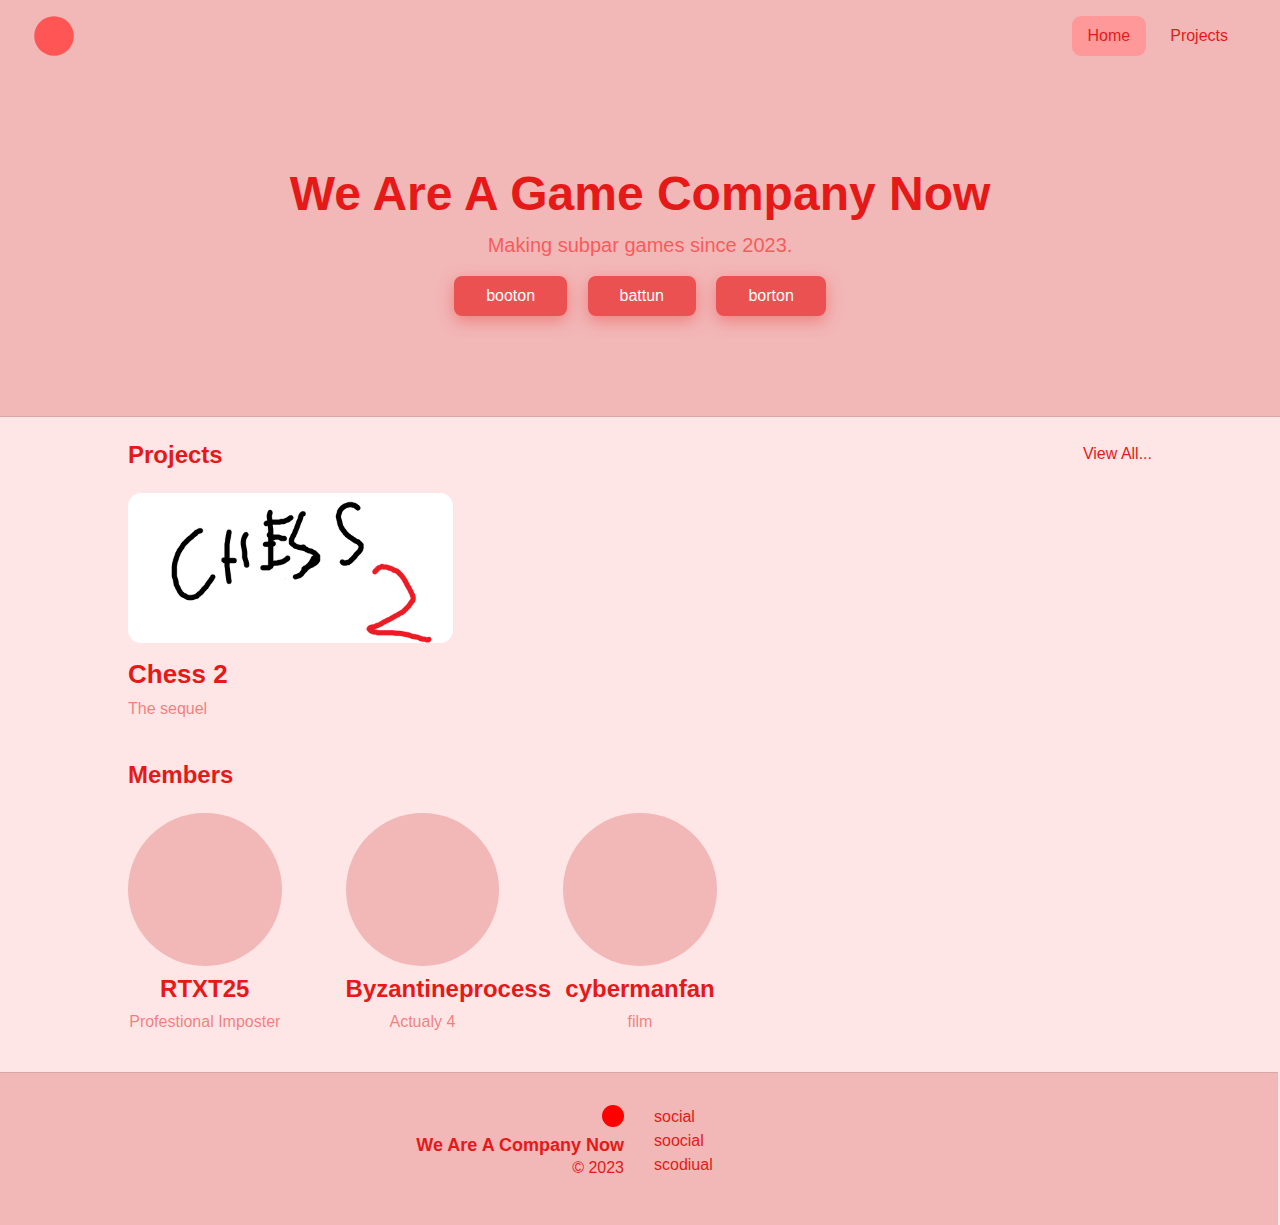
<file: index.html>
<!DOCTYPE html>
<html lang="en">
<head>
<meta charset="UTF-8">
<meta name="viewport" content="width=device-width, initial-scale=1.0">
<meta name="description" content="Real?.">
<link rel="stylesheet" href="assets/main.css">
<title>WAAGCN</title>
</head>
<body style="background-color: hsl(0, 100%, 95%);"> <!-- Light background color -->
<header>
<nav>
<a class="brand" href="/">
    <svg xmlns="http://www.w3.org/2000/svg" width="44px" height="44px" viewBox="0 0 20 20" fill="currentColor">
        <circle cx="10" cy="10" r="9" />
    </svg>
    
</a>
<div class="items">
<a class="active" href="/" style="color: hsl(0, 80%, 50%);">Home</a> <!-- Red active link -->
<a href="projects.html" style="color: hsl(0, 80%, 50%);">Projects</a> <!-- Red link -->
</div>
</nav>
<section>
<h1 style="color: hsl(0, 80%, 50%);">We Are A Game Company Now</h1> <!-- Red heading color -->
<p>Making subpar games since 2023.</p>
<a class="button" href="//./" target="_blank" rel="noopener noreferrer" style="background-color: hsl(0, 80%, 62%); box-shadow: 0 5px 15px 0 hsl(0, 80%, 62%, 54%);">booton</a> <!-- Red button -->
<a class="button" href="///" target="_blank" rel="noopener noreferrer" style="background-color: hsl(0, 80%, 62%); box-shadow: 0 5px 15px 0 hsl(0, 80%, 62%, 54%);">battun</a>
<a class="button" href="///" target="_blank" rel="noopener noreferrer" style="background-color: hsl(0, 80%, 62%); box-shadow: 0 5px 15px 0 hsl(0, 80%, 62%, 54%);">borton</a> 
</section>
</header>
<section>
    <a class="more" href="projects.html" style="color: hsl(0, 80%, 50%);">View All...</a> <!-- Red link color -->
    <h2 style="color: hsl(0, 80%, 50%);">Projects</h2> <!-- Red heading color -->
    <div class="cards">
    <a class="card" target="_blank" rel="noopener noreferrer" href="https://">
    <div class="banner" style="background-image: url(assets/png/chess2.png)"></div>
    <h3 style="color: hsl(0, 80%, 50%);">Chess 2</h3> <!-- Red project name color -->
    <p style="color: hsl(0, 80%, 50%);">The sequel</p> <!-- Red lower text color -->
    </a>
    </div>
    </section>
    
<section>
    <h2 style="color: hsl(0, 80%, 50%);">Members</h2> <!-- Red heading color -->
    <div class="persons">
    <a class="person" href="//twitter.com/rtxt25" target="_blank" rel="noopener noreferrer">
    <div class="icon" style="background-image: url()"></div>
    <h3 style="color: hsl(0, 80%, 50%);">RTXT25</h3> <!-- Red name color -->
    <p style="color: hsl(0, 80%, 50%);">Profestional Imposter</p> <!-- Red handle color -->
    </a>
    <a class="person" href="//twitter.com/byzantineproces" target="_blank" rel="noopener noreferrer">
    <div class="icon" style="background-image: url()"></div>
    <h3 style="color: hsl(0, 80%, 50%);">Byzantineprocess</h3> <!-- Red name color -->
    <p style="color: hsl(0, 80%, 50%);">Actualy 4</p> <!-- Red handle color -->
    </a>
    <a class="person" href="//twitter.com/cybermanfan" target="_blank" rel="noopener noreferrer">
    <div class="icon" style="background-image: url())"></div>
    <h3 style="color: hsl(0, 80%, 50%);">cybermanfan</h3> <!-- Red name color -->
    <p style="color: hsl(0, 80%, 50%);">film</p> <!-- Red handle color -->
    </a>
    </div>
    </section>
    <footer>
        <div>
        <a class="logo left" href="//" rel="noopener noreferrer" target="_blank">
            <svg xmlns="http://www.w3.org/2000/svg" width="22px" height="22px" viewBox="0 0 20 20" fill="currentColor">
                <circle cx="10" cy="10" r="10" />
            </svg>
        <br>
        <div class="title" style="color: hsl(0, 80%, 50%);">We Are A Company Now</div> 
        <div class="subtitle" style="color: hsl(0, 80%, 50%);">© 2023</div> 
        </a>
        <div class="right">
        <ul class="unstyled">
        <li><a class="unstyled gray" href="//twitter.com/" rel="noopener noreferrer" target="_blank" style="color: hsl(0, 80%, 50%);">social</a></li> 
        <li><a class="unstyled gray" href="//discord.gg/" rel="noopener noreferrer" target="_blank" style="color: hsl(0, 80%, 50%);">soocial</a></li> 
        <li><a class="unstyled gray" href="//github.com/" rel="noopener noreferrer" target="_blank" style="color: hsl(0, 80%, 50%);">scodiual</a></li> 
        </ul>
        </div>
        </div>
        </footer> 
</body>
</html>
</file>
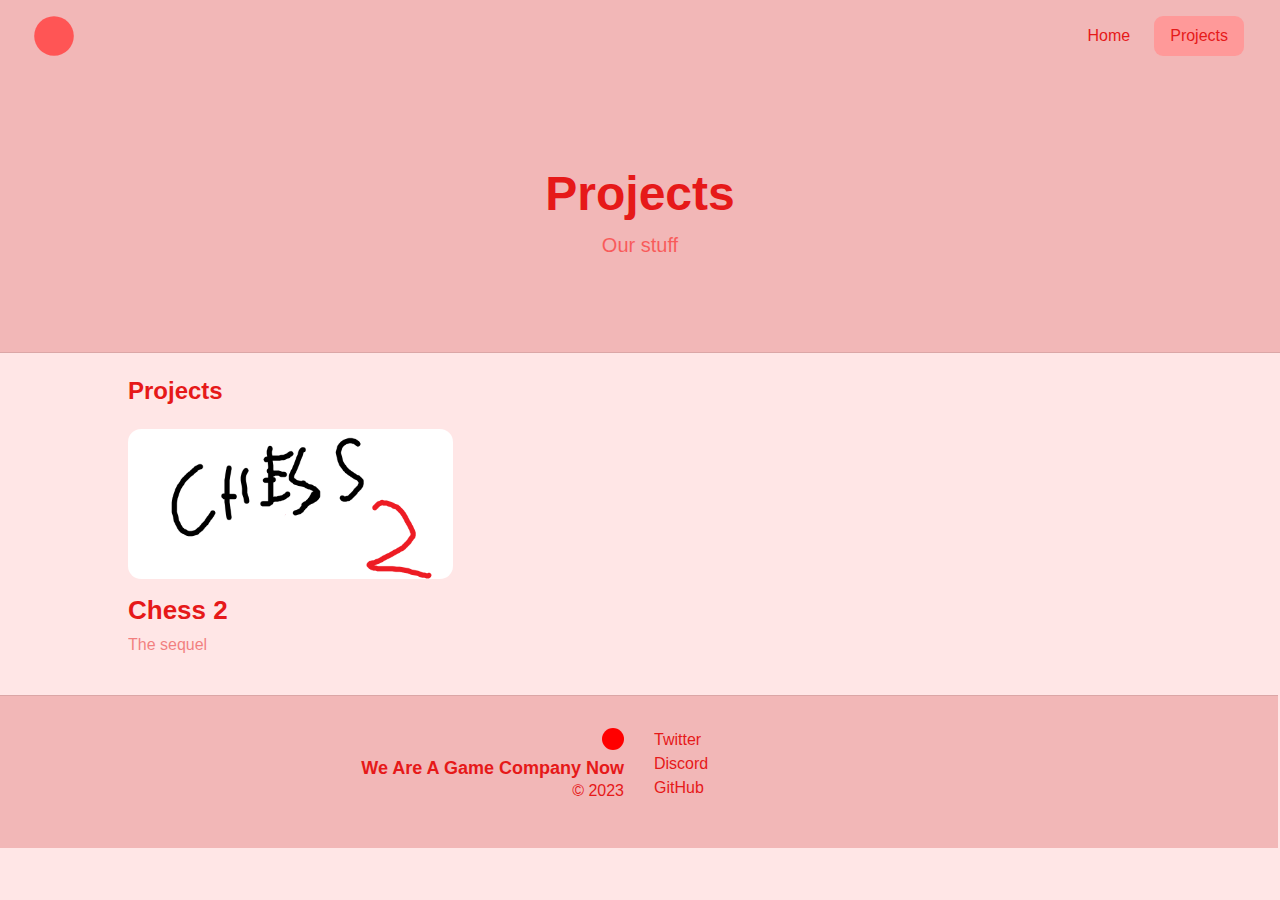
<file: projects.html>
<!DOCTYPE html>
<html lang="en">
<head>
<meta charset="UTF-8">
<meta name="viewport" content="width=device-width, initial-scale=1.0">
<meta name="description" content="fake?">
<link rel="stylesheet" href="assets/main.css">
<title>Zenith</title>
</head>
<body style="background-color: hsl(0, 100%, 95%);">
<header>
<nav>
<a class="brand" href="/">
    <svg xmlns="http://www.w3.org/2000/svg" width="44px" height="44px" viewBox="0 0 20 20" fill="currentColor">
        <circle cx="10" cy="10" r="9" />
    </svg>
</a>
<div class="items">
<a href="/" style="color: hsl(0, 80%, 50%);">Home</a>
<a class="active" href="projects.html" style="color: hsl(0, 80%, 50%);">Projects</a>
</div>
</nav>
<section>
<h1 style="color: hsl(0, 80%, 50%);">Projects</h1>
<p>Our stuff</p>
</section>
</header>
<section>
<h2 style="color: hsl(0, 80%, 50%);">Projects</h2>
<div class="cards">
<a class="card" target="_blank" rel="noopener noreferrer" href="https://">
<div class="banner" style="background-image: url(assets/png/chess2.png)"></div>
<h3 style="color: hsl(0, 80%, 50%);">Chess 2</h3>
<p style="color: hsl(0, 80%, 50%);">The sequel</p>
</a>
</div>
</section>
<footer>
<div>
<a class="logo left" href="//" rel="noopener noreferrer" target="_blank">
    <svg xmlns="http://www.w3.org/2000/svg" width="22px" height="22px" viewBox="0 0 20 20" fill="currentColor">
        <circle cx="10" cy="10" r="10" />
    </svg>
    
<br>
<div class="title" style="color: hsl(0, 80%, 50%);">We Are A Game Company Now</div>
<div class="subtitle" style="color: hsl(0, 80%, 50%);">© 2023</div>
</a>
<div class="right">
<ul class="unstyled">
<li><a class="unstyled gray" href="//twitter.com/" rel="noopener noreferrer" target="_blank" style="color: hsl(0, 80%, 50%);">Twitter</a></li>
<li><a class="unstyled gray" href="//discord.gg/" rel="noopener noreferrer" target="_blank" style="color: hsl(0, 80%, 50%);">Discord</a></li>
<li><a class="unstyled gray" href="//github.com/" rel="noopener noreferrer" target="_blank" style="color: hsl(0, 80%, 50%);">GitHub</a></li>
</ul>
</div>
</div>
</footer>
</body>
</html>
</file>
<file: assets/main.css>
:root {
    --text: #ff0000; /* Red */
    --caption: rgba(255, 0, 0, 0.6); /* Red with reduced opacity */
    --caption-alt: #abbbdb;
    --section: #f2b7b7; /* Light reddish */
    --section-border: rgba(20, 20, 20, 0.1);
    --nav-link: #6b7280;
    --nav-hover: #ffcccc; /* Light red for hover */
    --nav-active: #ff9999; /* Slightly darker red for active */
    --app-color: #ff5555; /* Medium red for app color */
    --app-color-alt: #ff7777; /* Slightly lighter red for app color */
    --button-text: #fff;
    --background: #ffe6e6; /* Light pink background */
}

html {
	position: relative;
}

body {
	margin: 0;
	padding: 0 0 175px;
	font-family: -apple-system, BlinkMacSystemFont, 'Segoe UI', 'Roboto',
		'Oxygen', 'Ubuntu', 'Cantarell', 'Fira Sans', 'Droid Sans',
		'Helvetica Neue', sans-serif;
	line-height: 1.5;
	color: var(--text);
	background: var(--background);
}

.center {
	text-align: center;
}

/*

Navbar

*/

nav {
	height: 2.5rem;
	display: flex;
	justify-content: space-between;
	align-items: center;
	padding: 16px 32px;
}

nav .brand {
	width: 44px;
	height: 44px;
	border-radius: 22px;
}

nav .items {
	display: flex;
	font-weight: 500;
}

nav .items a {
	display: block;
	color: var(--nav-link);
	margin: 4px;
	padding: 8px 16px;
	transition: color 0.15s cubic-bezier(0.4, 0, 0.2, 1);
	border-radius: 9px;
}

nav .items a:hover {
	background-color: var(--nav-hover);
	opacity: 1;
}

nav .items a.active {
	background-color: var(--nav-active);
}

nav .items a:hover {
	color: var(--caption-alt);
}

/*

Colors

*/
a, section header h6 {
	color: var(--app-color);
	text-decoration: none;
}
a:hover {
	opacity: 0.75;
}
a {
	transition: opacity 0.15s ease-in-out;
}

/*

Header

*/
header {
	background-color: var(--section);
	border-bottom: solid 1px var(--section-border);
	text-align: center;
}
header > section {
	margin-top: 86px;
	padding-bottom: 92px;
}
section {
	max-width: 1024px;
	margin: auto;
	padding: 0 16px;
}
header > section img {
	width: 92px;
	margin: auto;
	border-radius: 27px;
}
header > section h1 {
	font-size: 3rem;
	margin: 0;
	color: var(--caption-alt);
	font-weight: 800;
}
header > section p {
	margin: 0;
	opacity: 0.5;
	font-size: 1.25rem;
}
a.button {
	background-color: var(--app-color);
	box-shadow: 0 5px 15px 0 var(--app-color);
	display: inline-block;
	padding: 0.5rem 2rem;
	border-radius: 0.5rem;
	color: var(--button-text);
	font-size: 1rem;
	font-weight: 500;
	margin: 16px 8px 8px;
}
a.more {
	float: right;
	color: var(--caption);
	margin: 5px 0;
}

/*

Section

*/

section .header {
	max-width: 600px;
	text-align: center;
	margin: auto;
	padding: 32px 0;
}

section .header h6 {
	font-size: 14px;
	margin-bottom: 0;
}

section .header h2 {
	margin: 0;
	font-size: 28px;
}

section .header p {
	margin-top: 8px;
	font-size: 18px;
	color: rgba(0, 0, 0, 0.6);
}

/*

Projects

*/
.cards {
	display: grid;
	grid-template-columns: repeat(auto-fill, minmax(300px, 1fr));
	grid-gap: 25px;
}
@media only screen and (max-width: 601px) {
	.cards {
		grid-template-columns: 100%;
	}
}
a.card {
	display: block;
	margin: 0;
	color: var(--text);
}
a.card > .banner {
	border-radius: 13px;
	width: 100%;
	height: 150px;
	display: inline-block;
	background-position: center;
	background-size: cover;
	background-repeat: no-repeat;
}
a.card > h3 {
	font-size: 26px;
	margin-top: 5px;
	margin-bottom: -13px;
}
a.card > p {
	opacity: 0.5;
}

/*

Persons

*/
.persons {
	display: grid;
	grid-template-columns: repeat(auto-fill, minmax(125px, 1fr));
	grid-gap: 4rem;
}
a.person {
	display: block;
}

a.person > .icon {
	padding-top: 100%;
	background-position: center;
	background-size: cover;
	background-repeat: no-repeat;
	background-color: var(--section);
	border-radius: 50%;
}

a.person > h3, a.person > p {
	text-align: center;
	color: var(--text);
}

a.person > h3 {
	font-size: 24px;
	margin: 0;
	margin-top: 5px;
}

a.person > p {
	margin-top: 3px;
	opacity: 0.5;
}

/*

Footer

*/
footer {
	margin-top: 2rem;
	background-color: var(--section);
	border-top: solid 1px var(--section-border);
	max-width: 100%;
	padding: 2rem 15px;
	color: var(--text);
	position: absolute;
	width: calc(100% - 32px);
	bottom: 0;
}

footer > div {
	display: flex;
	flex-wrap: wrap;
	margin-left: 20%;
	margin-right: 20%;
}

footer > div > .left {
	position: relative;
	min-height: 1px;
	padding-right: 15px;
	padding-left: 15px;
	flex-basis: 0;
	flex-grow: 1;
	max-width: 100%;
	text-align: right;
}
footer > div > .right {
	position: relative;
	min-height: 1px;
	padding-right: 15px;
	padding-left: 15px;
	flex-basis: 0;
	flex-grow: 1;
	max-width: 100%;
}

footer > div > .right > ul {
	margin-top: 0;
	padding-left: 0;
	list-style: none;
}

footer > div > .right > ul > li > a {
	color: var(--caption);
}

footer > div > a {
	color: var(--text);
}

footer > div a > .title {
	font-size: 18px;
	line-height: 22px;
	font-weight: bold;
}

footer > div a > .subtitle {
	color: var(--caption);
}

/*

Page Heading

*/

h1.page-title {
	font-size: 2.75rem;
	margin-bottom: 8px;
	color: var(--caption-alt);
}

.question {
	border-top: solid 1px var(--section-border);
	display: grid;
	grid-template-columns: 33% 1fr;
	grid-gap: 16px;
	width: 100%;
}

.question h3 {
	color: var(--caption-alt)d0;
	opacity: 81%;
	font-size: 1rem;
	font-weight: 500;
}

.question .answer {
	color: #555b66;
	word-wrap: break-word;
}

/*

Sizing

*/

@media screen and (max-width: 768px) {
	nav {
		justify-content: center;
	}

	nav .brand {
		display: none;
	}

	.question {
		display: block;
	}
}

/*

Dark Mode

*/
@media (prefers-color-scheme: dark) {
	:root {
		--text: white;
		--caption: rgba(255, 255, 255, 0.6);
		--caption-alt: #abbbdb;
		--section: #222;
		--section-border: rgba(20, 20, 20, 0.1);
		--nav-link: #6b7280;
		--nav-hover: #262626;
		--nav-active: #303030;
		--background: #161616;
	}
}
</file>
